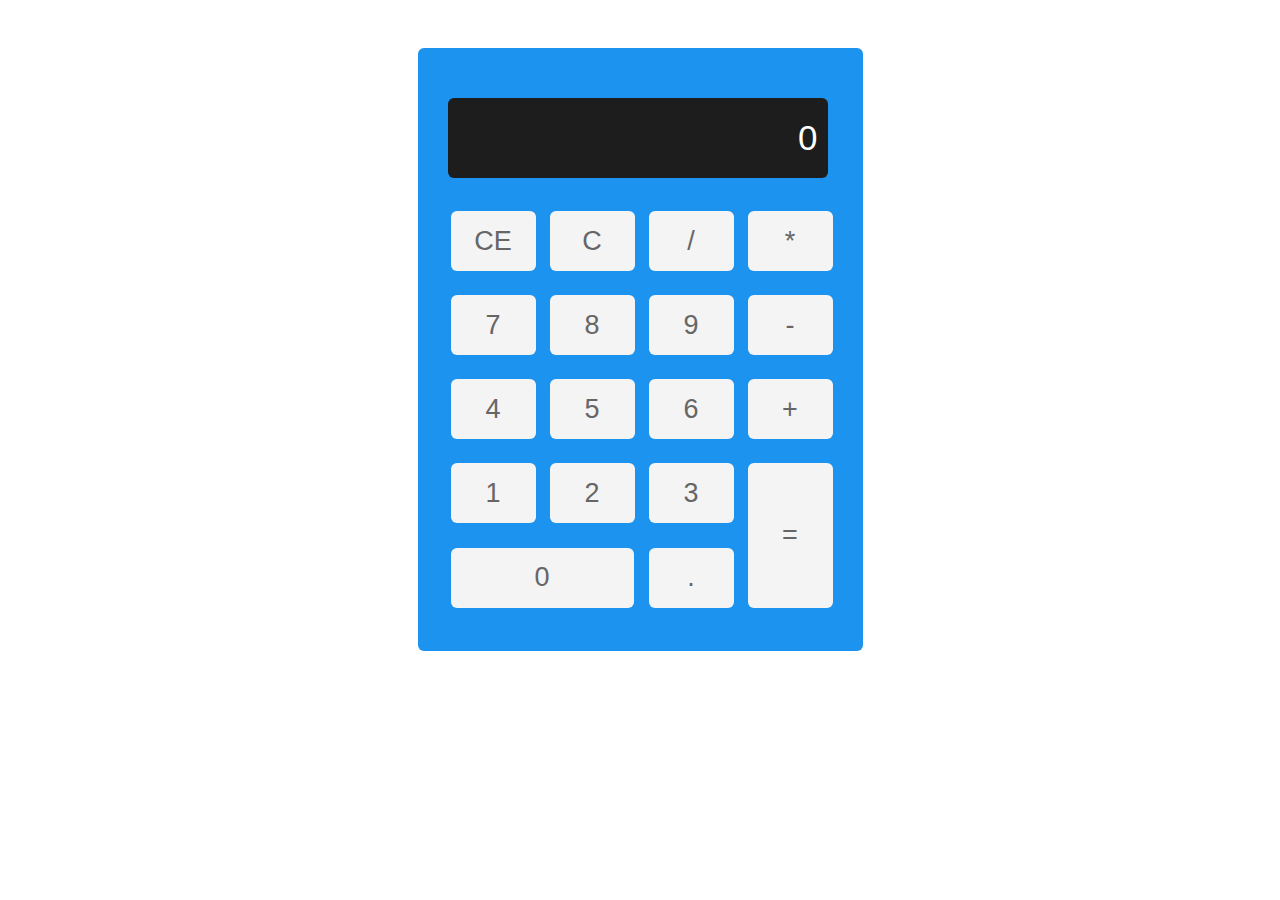
<file: index.html>
<!DOCTYPE html>
<html lang="en">
<head>
  <meta charset="UTF-8">  
  <meta name="viewport" content="width=device-width, initial-scale=1.0">
  <link rel="stylesheet" href="style.css">
  <title>calculator</title>
</head>

<body>
  <main class="main">
      <div class="calc">
        <div class="calc-display">
          <input disabled type="text" id="display" value="0" name="" placeholder="000000000000000000" class="calc-display-input">
        </div>
        <div class="calc-buttons">
          <table class="calc-table">
            <tr class="calc-buttons-row">
              <td>
                <button type="button" class="clear-btn btn btn-hover-red" id="ce">ce</button>
              </td>
              <td>
                <button type="button" class="clear-btn btn btn-hover-red" id="c">c</button>
              </td>
              <td>
                <button type="button" class="operator btn btn-hover-orange">/</button>
              </td>
              <td>
                <button type="button" class=" operator btn btn-hover-orange">*</button>
              </td>
            </tr>
            <tr class="calc-buttons-row">
              <td>
                <button type="button" class="number btn-hover-green btn">7</button>
              </td>
              <td>
                <button type="button" class="number btn-hover-green btn">8</button>
              </td>
              <td>
                <button type="button" class="number btn-hover-green btn">9</button>
              </td>
              <td>
                <button type="button" class="operator btn btn-hover-orange">-</button>
              </td>
            </tr>
            <tr class="calc-buttons-row">
              <td>
                <button type="button" class="number btn-hover-green btn">4</button>
              </td>
              <td>
                <button type="button" class="number btn-hover-green btn">5</button>
              </td>
              <td>
                <button type="button" class="number btn-hover-green btn">6</button>
              </td>
              <td>
                <button type="button" class="operator btn btn-hover-orange">+</button>
              </td>
            </tr>
            <tr class="calc-buttons-row">
              <td>
                <button type="button" class="number btn-hover-green btn">1</button>
              </td> 
              <td>
                <button type="button" class="number btn-hover-green btn">2</button>
              </td>
              <td>
                <button type="button" class="number btn-hover-green btn">3</button>
              </td>
              <td rowspan="2">
                <button type="button" class="operator btn btn-equal btn-hover-orange" id="result">=</button>
              </td>
            </tr>
            <tr class="calc-buttons-row">
              <td colspan="2">
                <button type="button" class="number btn-hover-green btn btn-long">0</button>
              </td>
              <td>
                <button type="button" class="btn  btn-hover-orange" id="decimal">.</button>
              </td>
            </tr>
          </table>
        </div>
      </div>
  </main>
  <script src="scripts.js">
  </script>
</body>
</html>
</file>
<file: style.css>
body {
    font-size: 20px;
  }
  .main {
    display: flex;
    justify-content: center;
    padding-top: 40px;
  }
  .calc {
    background-color: #1c93ee;
    width: 385px;
    padding: 30px;
    border-radius: 6px;
  }
  .calc-display-input {
    width: 360px;
    height: 60px;
    margin: 20px 0;
    border-radius: 6px;
    background-color: #1d1d1d;
    color: #fff;
    text-align: right;
    font-size: 35px;
    padding: 10px;
  }
  .calc_button-row td {
    margin: 0 auto;
    padding: 5px;
  }
  .btn {
    width: 85px;
    height: 60px;
    background-color: #f4f4f4;
    font-size: 27px;
    color: #666666;
    text-transform: uppercase;
    border-radius: 6px;
    padding: 0;
    cursor: pointer;
    transition: 0.1s all;
  }
  .btn-hover-red:hover {
    background-color: #d83e33;
    color: #f2f2f2;
  }
  .btn-hover-orange:hover {
    background-color: #ff6a00;
    color: #f2f2f2;
  }
  .btn-hover-green:hover {
    background-color: green;
    color: #f2f2f2;
  }
  .btn:active {
    transform: translateY(-1px);
  }
  .btn-long {
    width: 183px;
  }
  .btn-equal {
    height: 145px;
  }
  input,
  button {
    padding: 5px 15px;
    margin: 10px;
    border: 0;
    outline: 0;
    border-radius: 4px;
  }
  button {
    margin-left: 0;
    padding: 15px 24px;
  }
  @media screen and (max-width: 768px) {
    .calc {
      width: 300px;
      margin: 0 auto;
    }
    .calc-display-input {
      width: 280px;
    }
    input[placeholder] {
      font-size: 28px;
    }
    input::-moz-placeholder {
      font-size: 28px;
    }
    input:-moz-placeholder {
      font-size: 28px;
    }
    input:-ms-input-placeholder {
      font-size: 28px;
    }
    .btn {
      width: 64px;
    }
    .btn-long {
      width: 140px;
    }
  }
  @media screen and (max-width: 400px) {
    .calc {
      width: 280px;
    }
    .calc-display-input {
      width: 260px;
    }
    .btn {
      width: 60px;
    }
    .btn-long {
      width: 132px;
    }
  }
</file>
